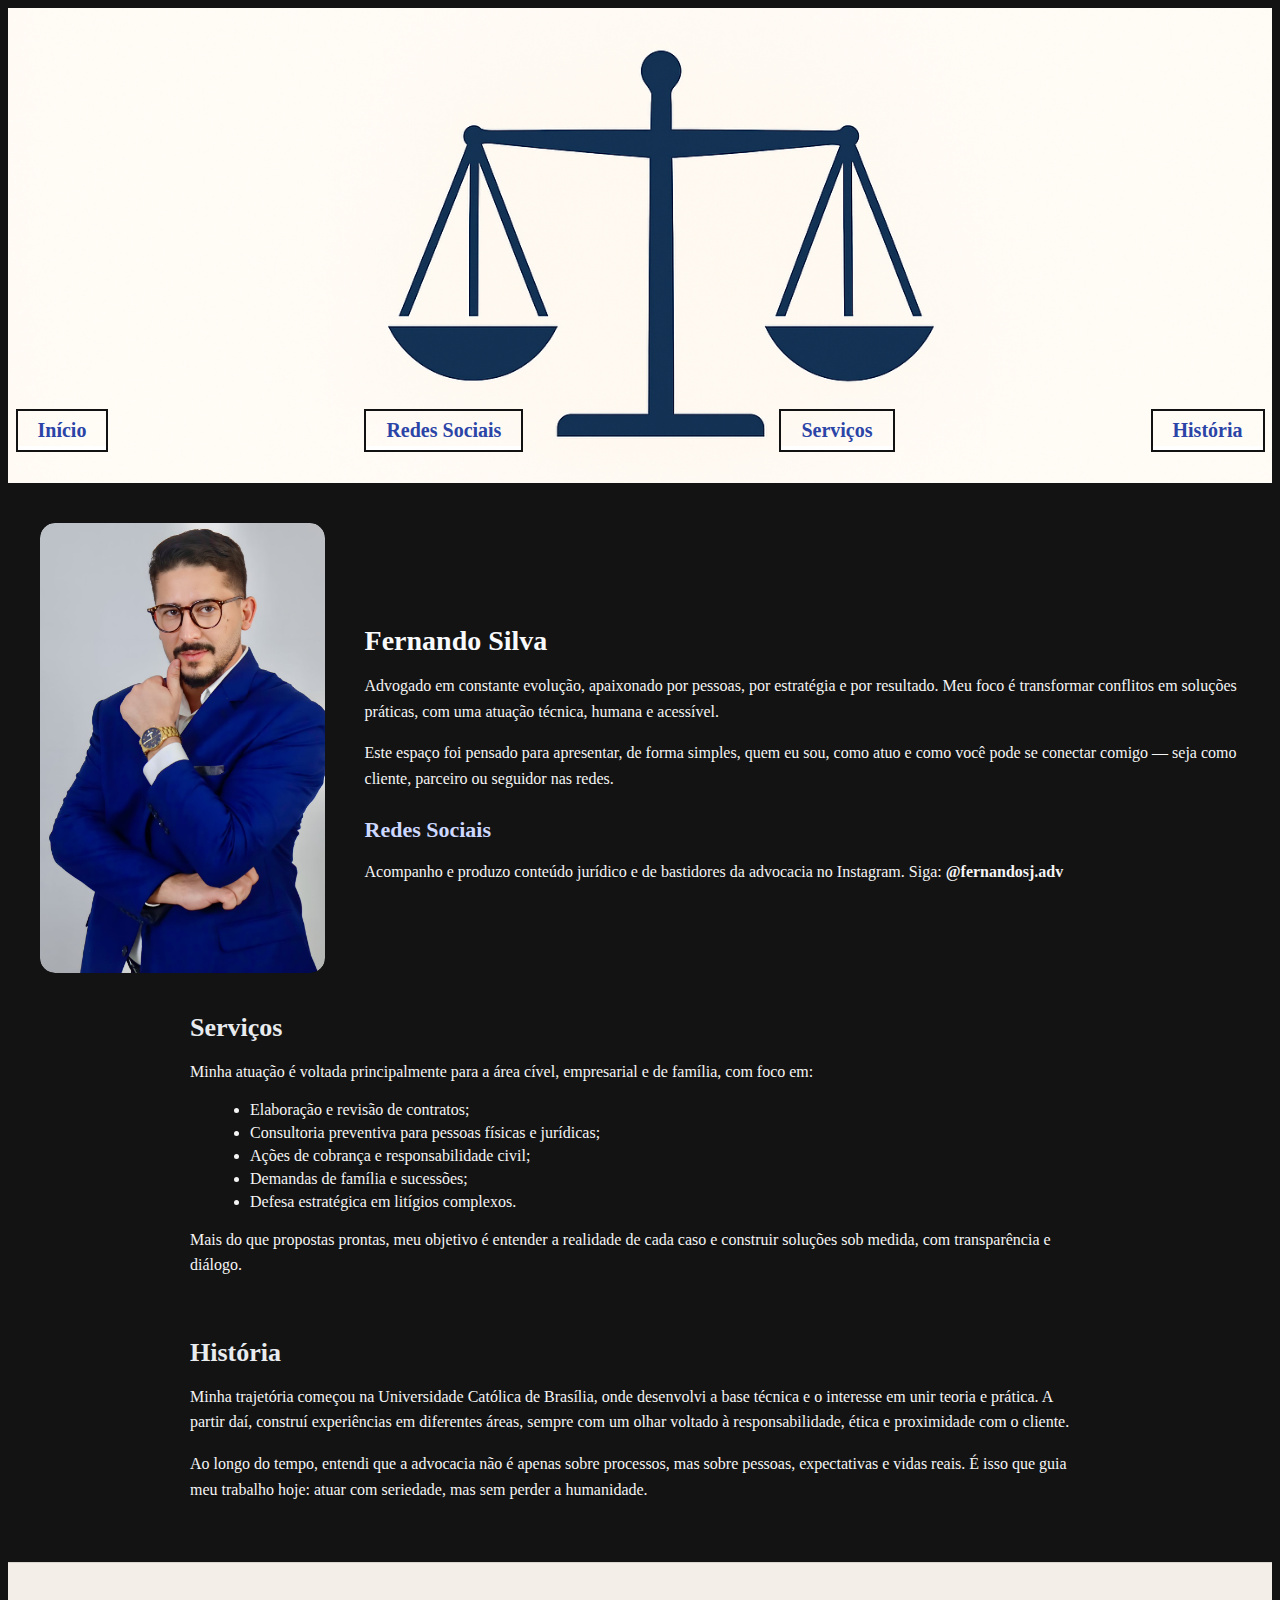
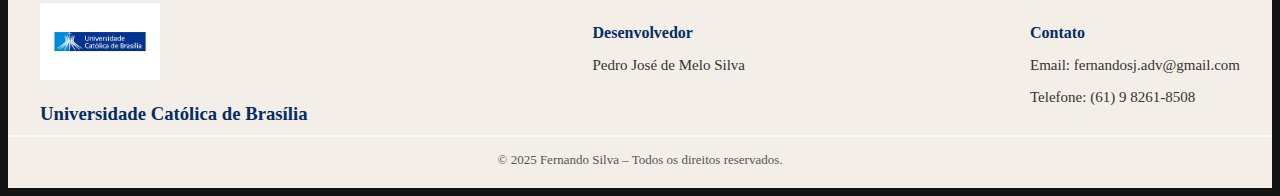
<file: index.html>
<!doctype html>
<html lang="pt-BR">
<head>
  <meta charset="utf-8" />
  <meta name="viewport" content="width=device-width,initial-scale=1" />
  <title>Bem-vindo — Projeto Front-end</title>
  <link rel="stylesheet" href="style.css" />
  <meta name="robots" content="noindex">
  <style>
    body { font-family: -apple-system, BlinkMacSystemFont, "Segoe UI", Roboto, "Helvetica Neue", Arial; margin:0; min-height:100vh; display:flex; align-items:center; justify-content:center; background:#f5f7fb; color:#1b1f23; }
    .card { background:#fff; padding:24px; border-radius:10px; box-shadow:0 6px 20px rgba(20,30,50,0.08); max-width:720px; width:94%; text-align:left; }
    h1 { margin:0 0 8px 0; font-size:1.4rem; }
    p { margin:0 0 16px 0; color:#4b5563; }
    .links a { display:inline-block; margin:6px 8px 0 0; padding:8px 12px; background:#eef5ff; color:#0b4ea2; border-radius:8px; text-decoration:none; font-weight:600; }
    .small { font-size:.85rem; color:#6b7280; margin-top:14px; }
  </style>

  <script>
    // Tenta redirecionar para Fernando.html (página principal do repo)
    // Se preferir outra página, altere o destino abaixo.
    (function(){
      var destino = 'Fernando.html';
      // Delay pequeno para permitir que o usuário veja a mensagem caso o destino não exista
      setTimeout(function(){
        try { window.location.replace(destino); } catch(e) {}
      }, 350);
    })();
  </script>
</head>
<body>
  <div class="card" role="main">
    <h1>Abrindo o site...</h1>
    <p>Se o redirecionamento não ocorrer automaticamente, clique em uma das páginas abaixo:</p>

    <div class="links" aria-label="Links para páginas">
      <a href="Fernando.html">Fernando</a>
      <a href="historia.html">História</a>
      <a href="servico.html">Serviço</a>
      <a href="redes_sociais.html">Redes Sociais</a>
    </div>

    <p class="small">Observação: este index pressupõe que os arquivos acima estejam na raiz do repositório e que <code>style.css</code> também exista (já presente no repositório).</p>
  </div>
</body>
</html>
</file>
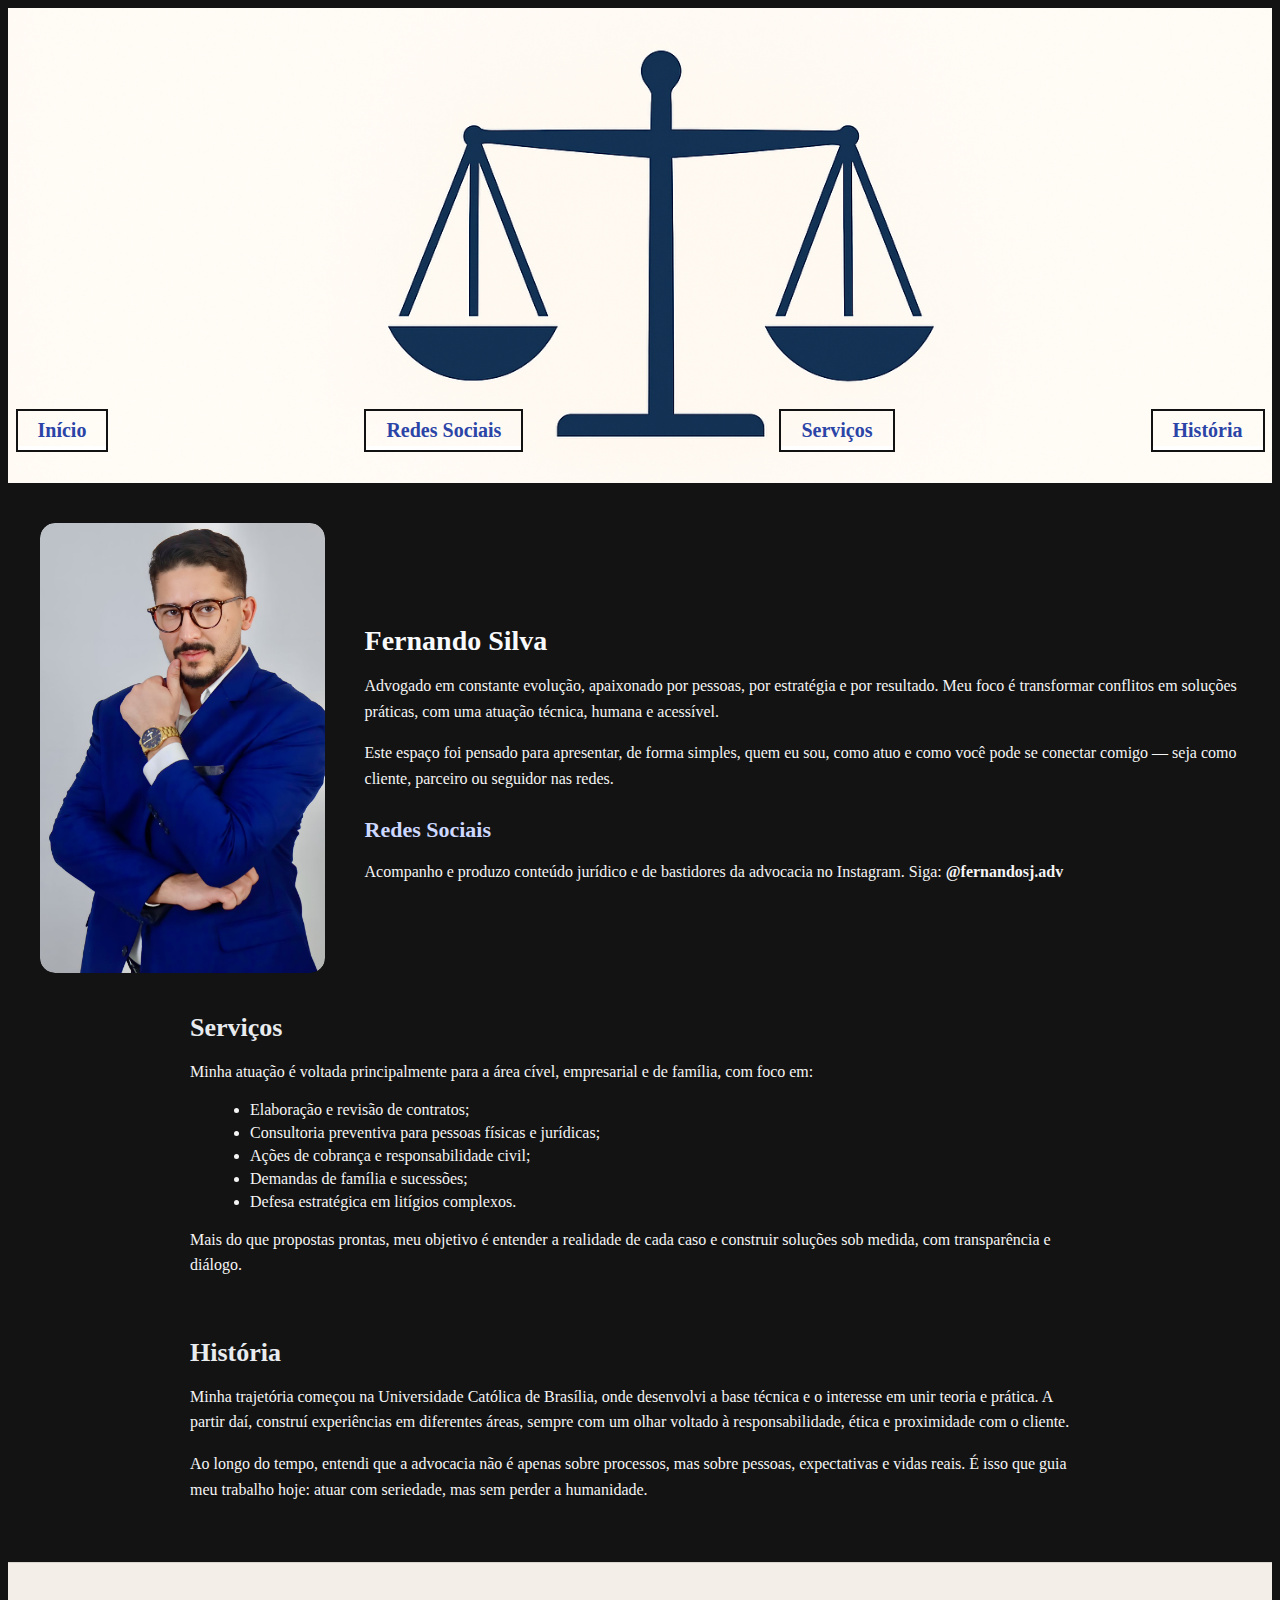
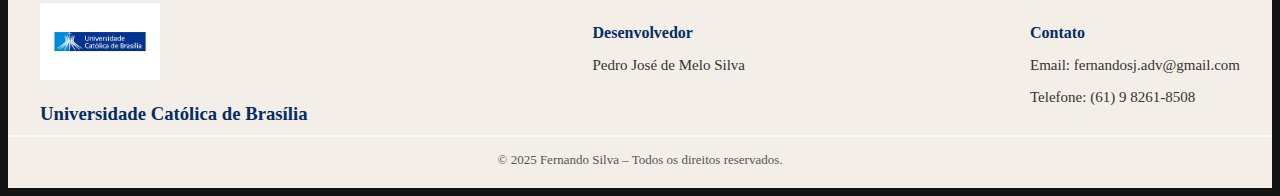
<file: Fernando.html>
<!DOCTYPE html>
<html>
<head>
    <meta charset="UTF-8">
    <link rel="stylesheet" href="style.css">
    <title>Fernando Silva</title>
</head>
<body>
 
  <!-- CABEÇALHO / BANNER -->
  <div class="cabecalho">
    <div class="menu-links">
        <a href="Fernando.html" class="hbtn hb-fill-top-bg-br">Início</a>
        <a href="redes_sociais.html" class="hbtn hb-fill-top-bg-br">Redes Sociais</a>
        <a href="servico.html" class="hbtn hb-fill-top-bg-br">Serviços</a>
        <a href="historia.html" class="hbtn hb-fill-top-bg-br">História</a>
    </div>
  </div>

  <!-- SEÇÃO PRINCIPAL: FOTO + TEXTO -->
  <main>
    <section class="section-principal">
      <div class="holographic-card">
        <img src="imagens/fernando 2.jpeg" alt="Fernando Silva">
      </div>

      <div class="texto-principal">
        <h2>Fernando Silva</h2>
        <p>
          Advogado em constante evolução, apaixonado por pessoas, por estratégia e por resultado.
          Meu foco é transformar conflitos em soluções práticas, com uma atuação técnica, humana
          e acessível.
        </p>
        <p>
          Este espaço foi pensado para apresentar, de forma simples, quem eu sou, como atuo e
          como você pode se conectar comigo — seja como cliente, parceiro ou seguidor nas redes.
        </p>

        <h3 id="redes">Redes Sociais</h3>
        <p>
          Acompanho e produzo conteúdo jurídico e de bastidores da advocacia no Instagram.  
          Siga: <strong>@fernandosj.adv</strong>
        </p>
      </div>
    </section>

    <!-- SEÇÃO SERVIÇOS -->
    <section id="servicos" class="section-texto">
      <h2>Serviços</h2>
      <p>
        Minha atuação é voltada principalmente para a área cível, empresarial e de família, com foco em:
      </p>
      <ul>
        <li>Elaboração e revisão de contratos;</li>
        <li>Consultoria preventiva para pessoas físicas e jurídicas;</li>
        <li>Ações de cobrança e responsabilidade civil;</li>
        <li>Demandas de família e sucessões;</li>
        <li>Defesa estratégica em litígios complexos.</li>
      </ul>
      <p>
        Mais do que propostas prontas, meu objetivo é entender a realidade de cada caso e construir
        soluções sob medida, com transparência e diálogo.
      </p>
    </section>

    <!-- SEÇÃO HISTÓRIA -->
    <section id="historia" class="section-texto">
      <h2>História</h2>
      <p>
        Minha trajetória começou na Universidade Católica de Brasília, onde desenvolvi a base técnica
        e o interesse em unir teoria e prática. A partir daí, construí experiências em diferentes áreas,
        sempre com um olhar voltado à responsabilidade, ética e proximidade com o cliente.
      </p>
      <p>
        Ao longo do tempo, entendi que a advocacia não é apenas sobre processos, mas sobre pessoas,
        expectativas e vidas reais. É isso que guia meu trabalho hoje: atuar com seriedade,
        mas sem perder a humanidade.
      </p>
    </section>
  </main>
   
  <!-- RODAPÉ -->
  <footer class="rodape">
    <div class="rodape-container">

        <div class="rodape-coluna">
            <img src="imagens/Catolica logo.jpg" alt="Universidade Católica de Brasília" style="max-width: 120px;">
            <h3>Universidade Católica de Brasília</h3>
        </div>

        <div class="rodape-coluna">
            <h4>Desenvolvedor</h4>
            <p>Pedro José de Melo Silva</p>
        </div>

        <div class="rodape-coluna">
            <h4>Contato</h4>
            <p>Email: fernandosj.adv@gmail.com</p>
            <p>Telefone: (61) 9 8261-8508</p>
        </div>

    </div>

    <div class="rodape-copy">
        © 2025 Fernando Silva – Todos os direitos reservados.
    </div>
  </footer>
 
</body>
</html>
</file>
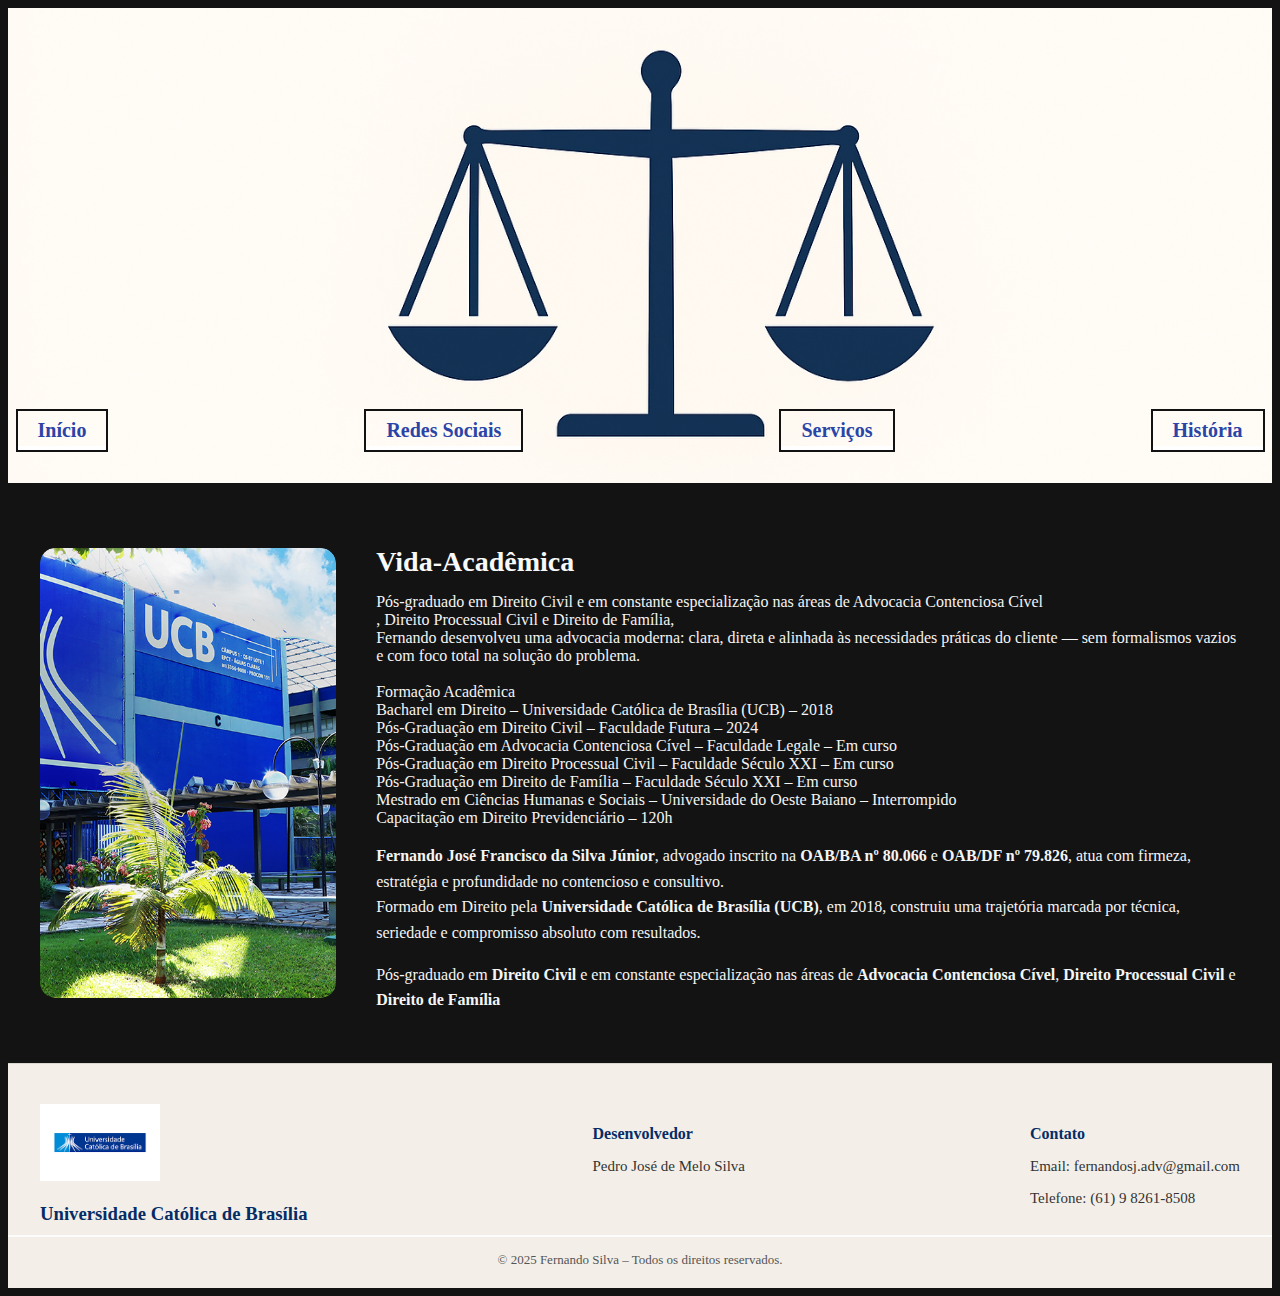
<file: historia.html>
<!DOCTYPE html>
<html>
<head>
    <link rel="stylesheet" href="style.css">
    <meta charset="UTF-8">
    <title> Fernando Silva</title>
</head>
<body>
    <div class="cabecalho">
    <div class="menu-links">
        <a href="Fernando.html" class="hbtn hb-fill-top-bg-br">Início</a>
        <a href="redes_sociais.html" class="hbtn hb-fill-top-bg-br">Redes Sociais</a>
        <a href="servico.html" class="hbtn hb-fill-top-bg-br">Serviços</a>
        <a href="historia.html" class="hbtn hb-fill-top-bg-br">História</a>
    </div>
  </div>
   <section class="section-principal">
      <div class="holographic-card">
        <img src="imagens/Catolica.jpg" alt="Vida-Acadêmica">
      </div>
     <div class="texto-principal">
        <h2>Vida-Acadêmica</h2>
        Pós-graduado em Direito Civil e em constante especialização nas áreas de Advocacia Contenciosa Cível <br>, Direito Processual Civil e Direito de Família, <br>Fernando desenvolveu uma advocacia moderna: clara, direta e alinhada às necessidades práticas do cliente — sem formalismos vazios e com foco total na solução do problema.
         <br>
         <br>
        Formação Acadêmica <br>

Bacharel em Direito – Universidade Católica de Brasília (UCB) – 2018
<br>
Pós-Graduação em Direito Civil – Faculdade Futura – 2024
<br>
Pós-Graduação em Advocacia Contenciosa Cível – Faculdade Legale – Em curso
<br>
Pós-Graduação em Direito Processual Civil – Faculdade Século XXI – Em curso
<br>
Pós-Graduação em Direito de Família – Faculdade Século XXI – Em curso
<br>
Mestrado em Ciências Humanas e Sociais – Universidade do Oeste Baiano – Interrompido
<br>
Capacitação em Direito Previdenciário – 120h
<p>
  <strong>Fernando José Francisco da Silva Júnior</strong>, advogado inscrito na 
  <strong>OAB/BA nº 80.066</strong> e <strong>OAB/DF nº 79.826</strong>, atua com firmeza, estratégia 
  e profundidade no contencioso e consultivo. <br>Formado em Direito pela 
  <strong>Universidade Católica de Brasília (UCB)</strong>, em 2018, construiu uma trajetória marcada por 
  técnica, seriedade e compromisso absoluto com resultados.
</p>

<p>
  Pós-graduado em <strong>Direito Civil</strong> e em constante especialização nas áreas de 
  <strong>Advocacia Contenciosa Cível</strong>, <strong>Direito Processual Civil</strong> e 
  <strong>Direito de Família</strong>
  
</p>
</section>

    </div>
    <footer class="rodape">
    <div class="rodape-container">

        <div class="rodape-coluna">
            <img src="imagens/Catolica logo.jpg" alt="Universidade Católica de Brasília" style="max-width: 120px;">
            <h3>Universidade Católica de Brasília</h3>
        </div>

        <div class="rodape-coluna">
            <h4>Desenvolvedor</h4>
            <p>Pedro José de Melo Silva</p>
        </div>

        <div class="rodape-coluna">
            <h4>Contato</h4>
            <p>Email: fernandosj.adv@gmail.com</p>
            <p>Telefone: (61) 9 8261-8508</p>
        </div>

    </div>

    <div class="rodape-copy">
        © 2025 Fernando Silva – Todos os direitos reservados.
    </div>
  </footer>
</body>
</html>
</file>
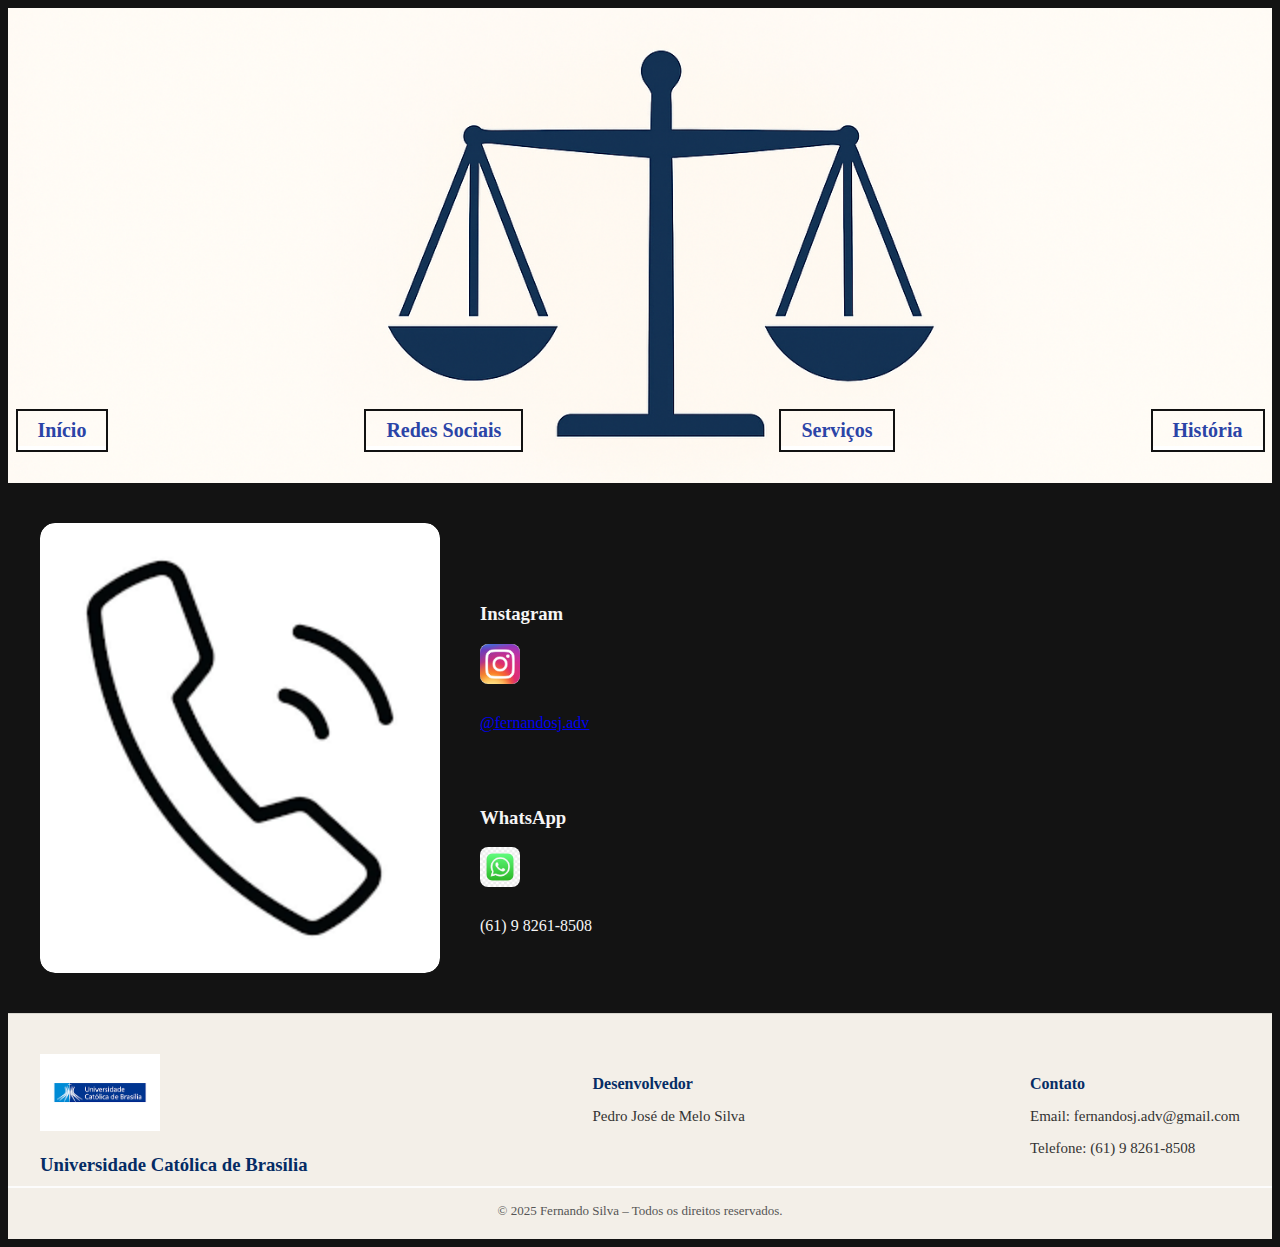
<file: redes_sociais.html>
<!DOCTYPE html>
<html>
<head>
    <link rel="stylesheet" href="style.css">
    <meta charset="UTF-8">
    <title> Fernando Silva</title>
</head>
<body>
    <div class="cabecalho">
    <div class="menu-links">
        <a href="Fernando.html" class="hbtn hb-fill-top-bg-br">Início</a>
        <a href="redes_sociais.html" class="hbtn hb-fill-top-bg-br">Redes Sociais</a>
        <a href="servico.html" class="hbtn hb-fill-top-bg-br">Serviços</a>
        <a href="historia.html" class="hbtn hb-fill-top-bg-br">História</a>
    </div>
  </div>
  <section class="section-principal">


    <div class="holographic-card">
        <img src="imagens/telefone.png" alt="Contato">
    </div>

   
    <div class="hover-contato">
        <div class="card">
            
           
            <div class="slide slide1">
                <div class="icon">
                    <i class="fa fa-instagram"></i>
                </div>
            </div>

            
            <div class="slide slide2">
                <div class="content">
                    <h3>Instagram</h3>
                    <img src="imagens/insta.jpg" alt="">
                     <p><a href="https://www.instagram.com/fernandos.adv/?igsh=YWVwd2QweDZ2MHlz#" target="_blank" >@fernandosj.adv</a></p>
                </div>
            </div>

        </div>

        <div class="card">
            
          
            <div class="slide slide1">
                <div class="icon" style="background:#25D366;">
                    <i class="fa fa-whatsapp"></i>
                </div>
            </div>

            <div class="slide slide2">
                <div class="content">
                    <h3>WhatsApp</h3>
                    <img src="imagens/whats.jpg" alt="">
                    <p>(61) 9 8261-8508</p>
                </div>
            </div>

        </div>
    </div>

</section>
    
</section>
</main>
    </div>
    <footer class="rodape">
    <div class="rodape-container">

        <div class="rodape-coluna">
            <img src="imagens/Catolica logo.jpg" alt="Universidade Católica de Brasília" style="max-width: 120px;">
            <h3>Universidade Católica de Brasília</h3>
        </div>

        <div class="rodape-coluna">
            <h4>Desenvolvedor</h4>
            <p>Pedro José de Melo Silva</p>
        </div>

        <div class="rodape-coluna">
            <h4>Contato</h4>
            <p>Email: fernandosj.adv@gmail.com</p>
            <p>Telefone: (61) 9 8261-8508</p>
        </div>

    </div>

    <div class="rodape-copy">
        © 2025 Fernando Silva – Todos os direitos reservados.
    </div>
  </footer>
</body>
</html>
</file>
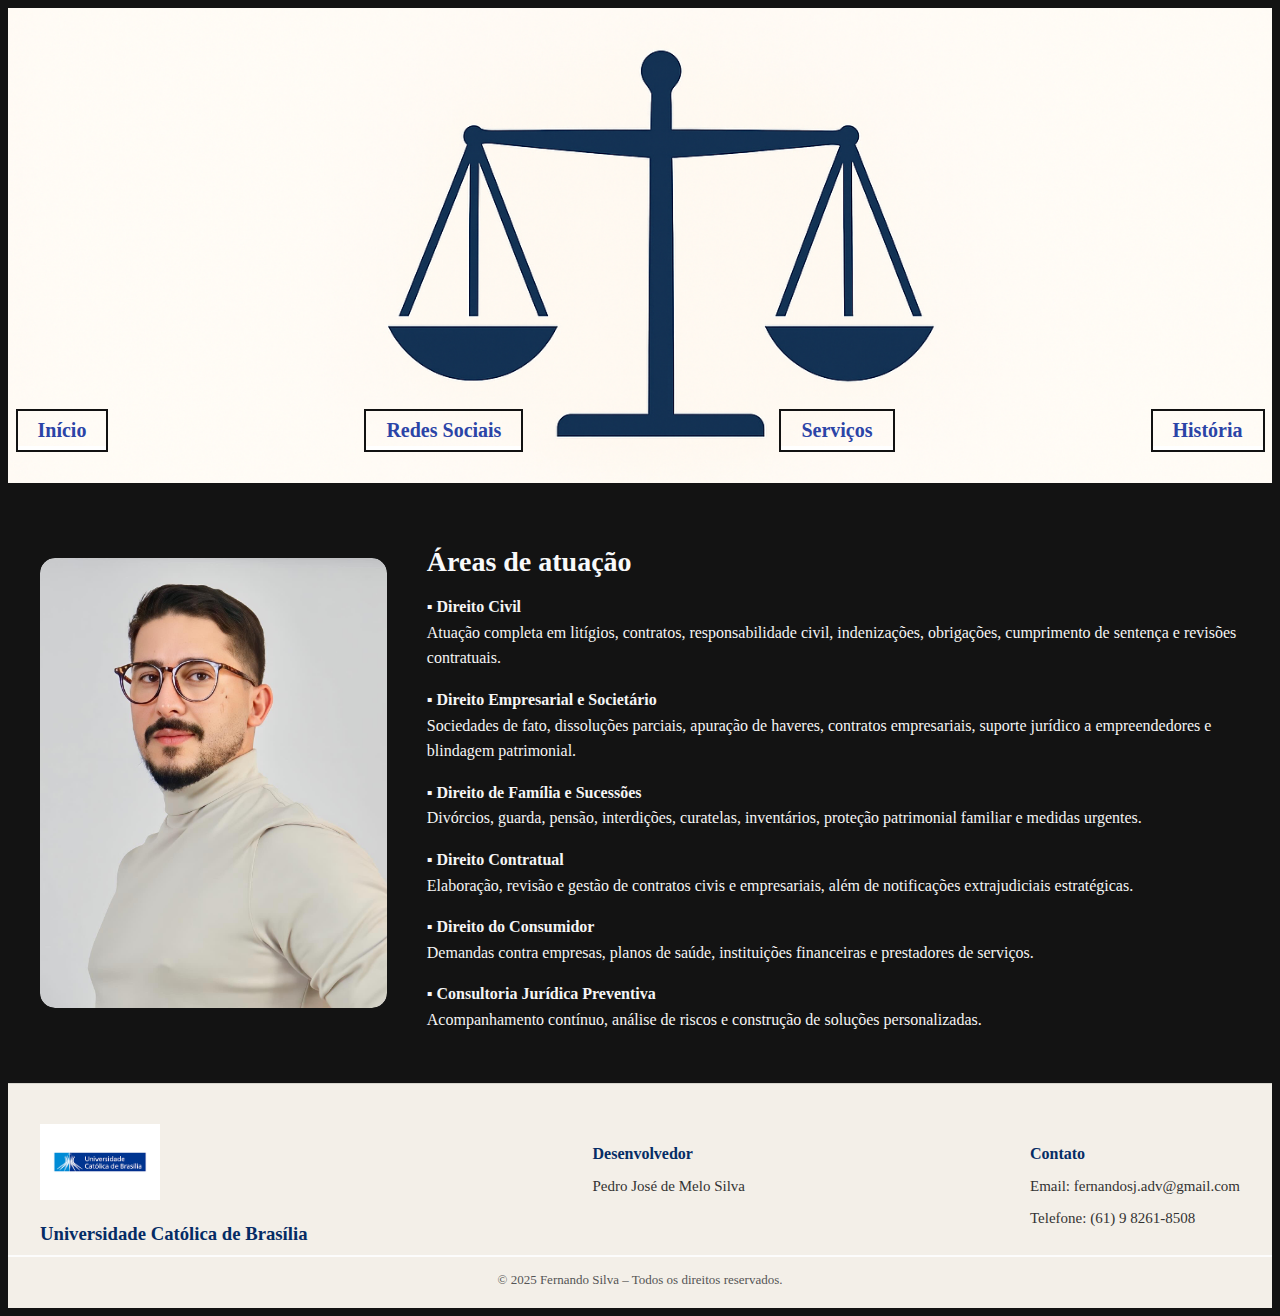
<file: servico.html>
<!DOCTYPE html>
<html>
<head>
    <link rel="stylesheet" href="style.css">
    <meta charset="UTF-8">
    <meta name="viewport" content="width=device-width, initial-scale=1.0">
    <title> Fernando Silva</title>
</head>
<body>
    <div class="cabecalho">
    <div class="menu-links">
        <a href="Fernando.html" class="hbtn hb-fill-top-bg-br">Início</a>
        <a href="redes_sociais.html" class="hbtn hb-fill-top-bg-br">Redes Sociais</a>
        <a href="servico.html" class="hbtn hb-fill-top-bg-br">Serviços</a>
        <a href="historia.html" class="hbtn hb-fill-top-bg-br">História</a>
    </div>
  </div>
 <main>
  <section class="section-principal">
    
    <div class="holographic-card">
      <img src="imagens/Serviços.jpeg" alt="Fernando Silva">
    </div>

    <div class="texto-principal">
      <h2>Áreas de atuação</h2>

      <p>
        ▪ <strong>Direito Civil</strong><br>
        Atuação completa em litígios, contratos, responsabilidade civil, indenizações,
        obrigações, cumprimento de sentença e revisões contratuais.
      </p>

      <p>
        ▪ <strong>Direito Empresarial e Societário</strong><br>
        Sociedades de fato, dissoluções parciais, apuração de haveres, contratos empresariais,
        suporte jurídico a empreendedores e blindagem patrimonial.
      </p>

      <p>
        ▪ <strong>Direito de Família e Sucessões</strong><br>
        Divórcios, guarda, pensão, interdições, curatelas, inventários, proteção patrimonial
        familiar e medidas urgentes.
      </p>

      <p>
        ▪ <strong>Direito Contratual</strong><br>
        Elaboração, revisão e gestão de contratos civis e empresariais, além de notificações
        extrajudiciais estratégicas.
      </p>

      <p>
        ▪ <strong>Direito do Consumidor</strong><br>
        Demandas contra empresas, planos de saúde, instituições financeiras e prestadores de serviços.
      </p>

      <p>
        ▪ <strong>Consultoria Jurídica Preventiva</strong><br>
        Acompanhamento contínuo, análise de riscos e construção de soluções personalizadas.
      </p>

    </div>

  </section>
</main>
   <footer class="rodape">
    <div class="rodape-container">

        <div class="rodape-coluna">
            <img src="imagens/Catolica logo.jpg" alt="Universidade Católica de Brasília" style="max-width: 120px;">
            <h3>Universidade Católica de Brasília</h3>
        </div>

        <div class="rodape-coluna">
            <h4>Desenvolvedor</h4>
            <p>Pedro José de Melo Silva</p>
        </div>

        <div class="rodape-coluna">
            <h4>Contato</h4>
            <p>Email: fernandosj.adv@gmail.com</p>
            <p>Telefone: (61) 9 8261-8508</p>
        </div>

    </div>

    <div class="rodape-copy">
        © 2025 Fernando Silva – Todos os direitos reservados.
    </div>
  </footer>
 
    
</body>
</html>
</file>
<file: style.css>
body{
  background-color: rgb(19, 19, 19);
  text-decoration-color: #052c65;
}



.cabecalho {
    width: 100%;
    height: 450px; /* altura ideal, ajustável */
    background-image: url("imagens/banner\ 2.png");
    background-size: cover;        /* imagem cobre toda a área */
    background-position:  center 50%;   /* centraliza o foco */
    background-repeat: no-repeat;
    
    display: flex;
    justify-content: center;        /* centraliza horizontalmente */
    align-items: flex-end;          /* menu fica NA PARTE DE BAIXO */
    padding-bottom: 25px;           /* espaço entre o menu e o fim do banner */
}

/* Links */
.menu-links {
    display: flex;
    gap: 250px;                      /* espaço entre os links */
}

.menu-links a {
    color: rgb(43, 68, 167);                   /* melhor visual com banner */
    font-size: 20px;
    font-weight: bold;
    text-decoration: none;
    font-family: Georgia, 'Times New Roman', Times, serif;
}

.menu-links a:hover {
    text-decoration: underline;
}

/* Espaço natural abaixo do banner */
.holographic-container {
    margin-top: 40px;
}


/* CONTAINER */
.holographic-container{
  display:flex;
  justify-content: left;
  align-items: left;
  height: 100vh;
  padding-top: 10px;
}

/* CARD VERTICAL PARA FOTO DE PESSOA */
.holographic-card {
  width: 400px;       /* largura equilibrada */
  height: 450px;      /* altura ideal para rosto/corpo */
  background: #111;
  display: flex;
  justify-content: left;
  align-items: center;
  position: relative;
  overflow: hidden;
  border-radius: 15px;
  transition: all 0.5s ease;
}

/* AQUI A MÁGICA: FOTO PERFEITA */
.holographic-card img {
  width: 100%;
  height: 100%;
  object-fit: cover;        /* mantém proporção sem distorcer */
  object-position: center top; /* foca no rosto */
  border-radius: inherit;
  z-index: 2;
}

/* EFEITO HOLOGRÁFICO */
.holographic-card::before {
  content: '';
  position: absolute;
  top: -50%;
  left: -50%;
  width: 200%;
  height: 200%;
  background: linear-gradient(
    0deg,
    transparent,
    transparent 30%, 
    rgba(0,255,255,0.3)
  );
  transform: rotate(-45deg);
  transition: all 0.5s ease;
  opacity: 0;
}

.holographic-card:hover {
  transform: scale(1.05);
  box-shadow: 0 0 20px rgba(0,255,255,0.5);
}

.holographic-card:hover::before {
  opacity: 1;
  transform: rotate(-45deg) translateY(100%);
}


.hbtn {
      position: relative;
      box-sizing: border-box;
      display: inline-block;
      overflow: hidden;
      padding: 8px 20px;
      margin: 0px 3px 6px;
      text-align: center;
      border: 2px solid rgb(18, 18, 18);
      text-decoration: none;
      color: rgb(11, 11, 11);
      white-space: nowrap;
      z-index: 0;
} 
 

.hbtn i {
      padding-right: 0px;
} 
 

.hb-fill-top-bg-br::before {
      position: absolute;
      content: "";
      background: rgb(58, 10, 228);
      transition-duration: 0.3s;
      z-index: -1;
      inset: auto auto 0px 0px;
      width: 100%;
      height: 0px;
      opacity: 1;
      border: 2px solid rgb(255, 255, 255);
} 
 

.hb-fill-top-bg-br:hover::before {
      width: 100%;
      height: 100%;
      opacity: 1;
} 
 

.hb-fill-top-bg-br:hover {
      color: rgb(0, 0, 0);
      background: rgb(0, 0, 0);
      transition: 0.3s;
} 
 
.rodape {
    background-color: #f3efe8; /* bege quase branco */
    padding: 40px 0 20px;
    border-top: 1px solid #d8d6cf;
    margin-top: 40px;
    font-family: Georgia, 'Times New Roman', Times, serif;
}

.rodape-container {
    max-width: 1200px;
    margin: auto;
    display: flex;
    justify-content: space-between;
    gap: 40px;
    flex-wrap: wrap;
    padding: 0 20px;
}

.rodape-coluna h3,
.rodape-coluna h4 {
    color: #052c65; /* azul sofisticado */
    margin-bottom: 10px;
}

.rodape-coluna p,
.rodape-coluna a {
    color: #333;
    font-size: 15px;
    text-decoration: none;
    margin-bottom: 6px;
    display: block;
}

.rodape-coluna a:hover {
    color: #052c65;
    text-decoration: underline;
}

.rodape-copy {
    text-align: center;
    font-size: 13px;
    color: #555;
    padding: 15px 0 0;
    border-top: 2px solid #fcfcfc;
}
  
.section-principal {
  max-width: 1200px;
  margin: 40px auto;
  display: flex;
  gap: 40px;
  align-items: center;
  padding: 0 20px;
  color: #f5f5f5;
  font-family: Georgia, 'Times New Roman', Times, serif;
}

.texto-principal h2 {
  font-size: 28px;
  margin-bottom: 15px;
  color: #f8f9fa;
}

.texto-principal h3 {
  font-size: 22px;
  margin-top: 25px;
  margin-bottom: 10px;
  color: #cdd8ff;
}

.texto-principal p {
  line-height: 1.6;
  margin-bottom: 10px;
  font-size: 16px;
}

/* Ajuste para a seção de texto geral (Serviços / História) */
.section-texto {
  max-width: 900px;
  margin: 40px auto;
  padding: 0 20px 10px 20px;
  color: #f5f5f5;
  font-family: Georgia, 'Times New Roman', Times, serif;
}

.section-texto h2 {
  font-size: 26px;
  margin-bottom: 10px;
  color: #e9ecef;
}

.section-texto p {
  line-height: 1.6;
  margin-bottom: 10px;
  font-size: 16px;
}

.section-texto ul {
  margin-left: 20px;
  margin-bottom: 10px;
}

.section-texto li {
  margin-bottom: 5px;
}


.slide1 {
    width: 40px;        
    height: 40px;       
    object-fit: cover;  
    border-radius: 8px; 
    margin-bottom: 10px;

}
.slide2 .content img {
    width: 40px;        
    height: 40px;     
    object-fit: cover;  
    border-radius: 8px; 
    margin-bottom: 10px;
}
</file>
